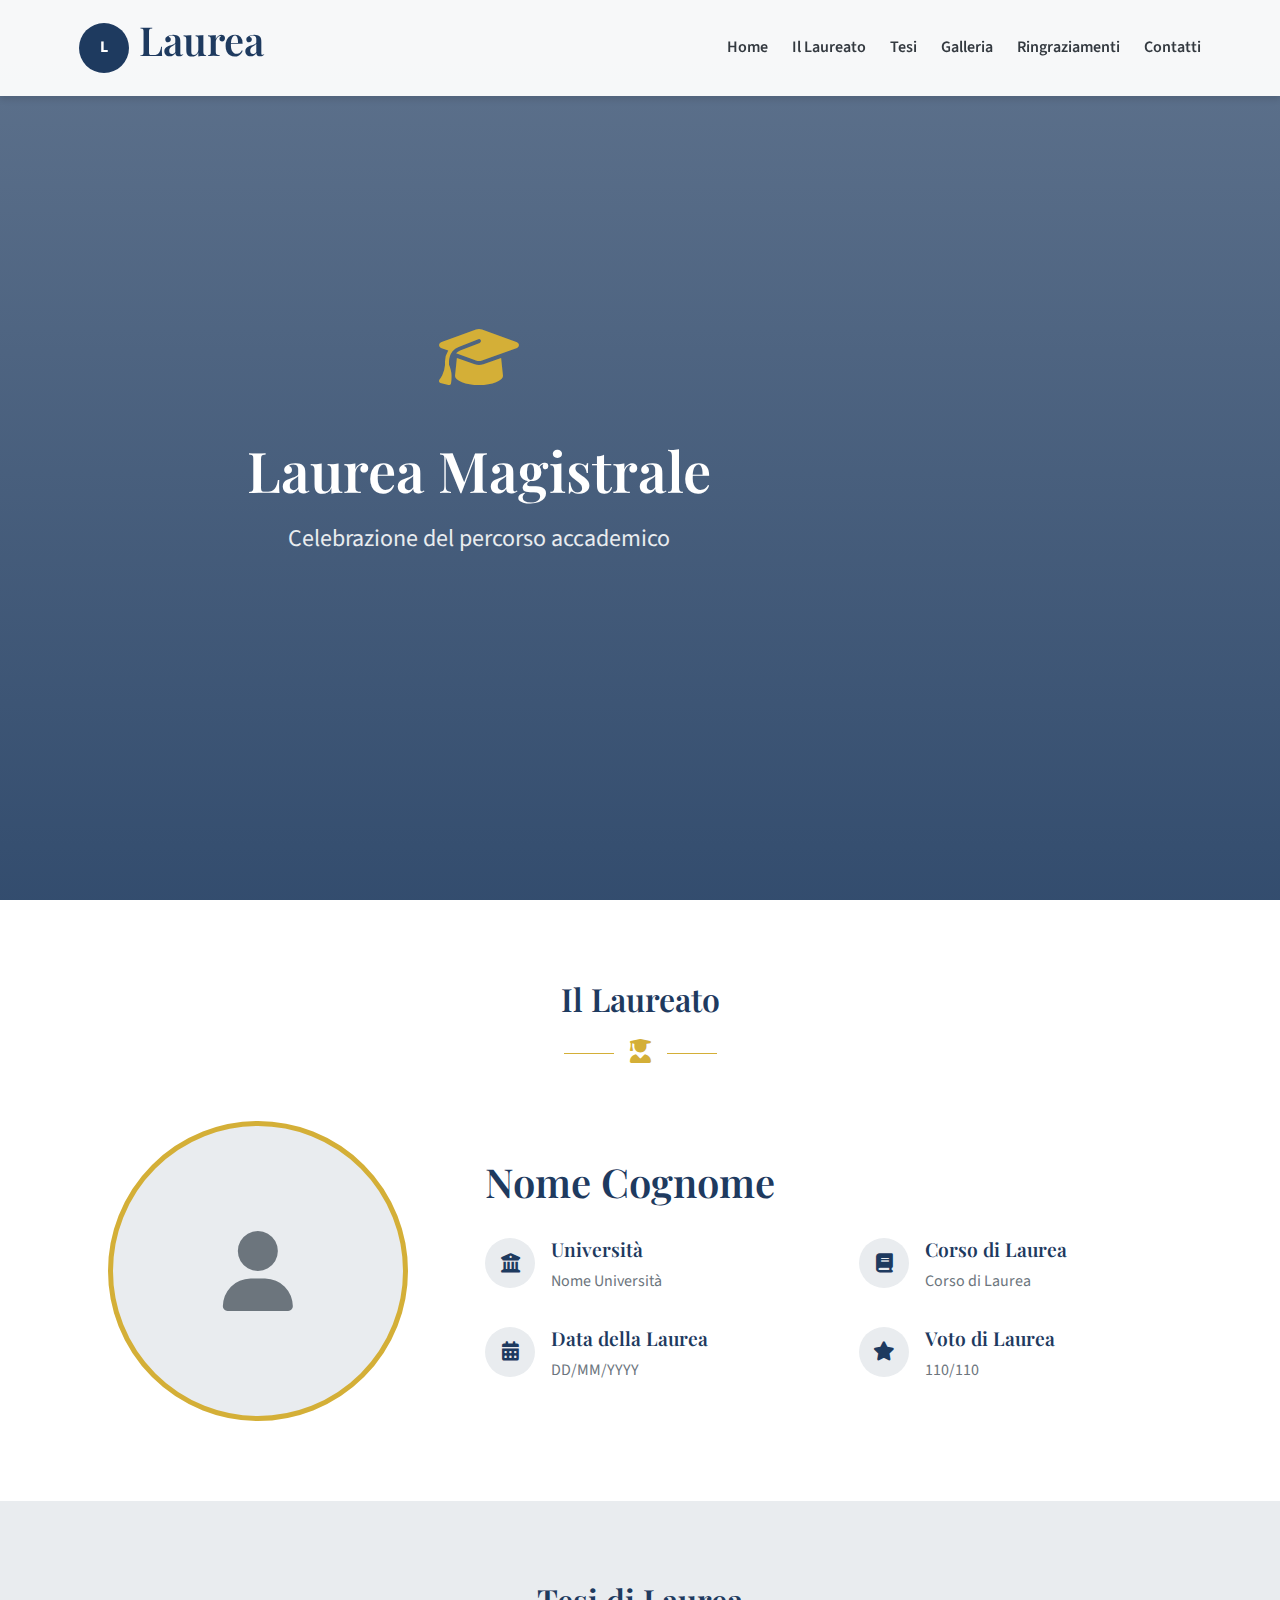
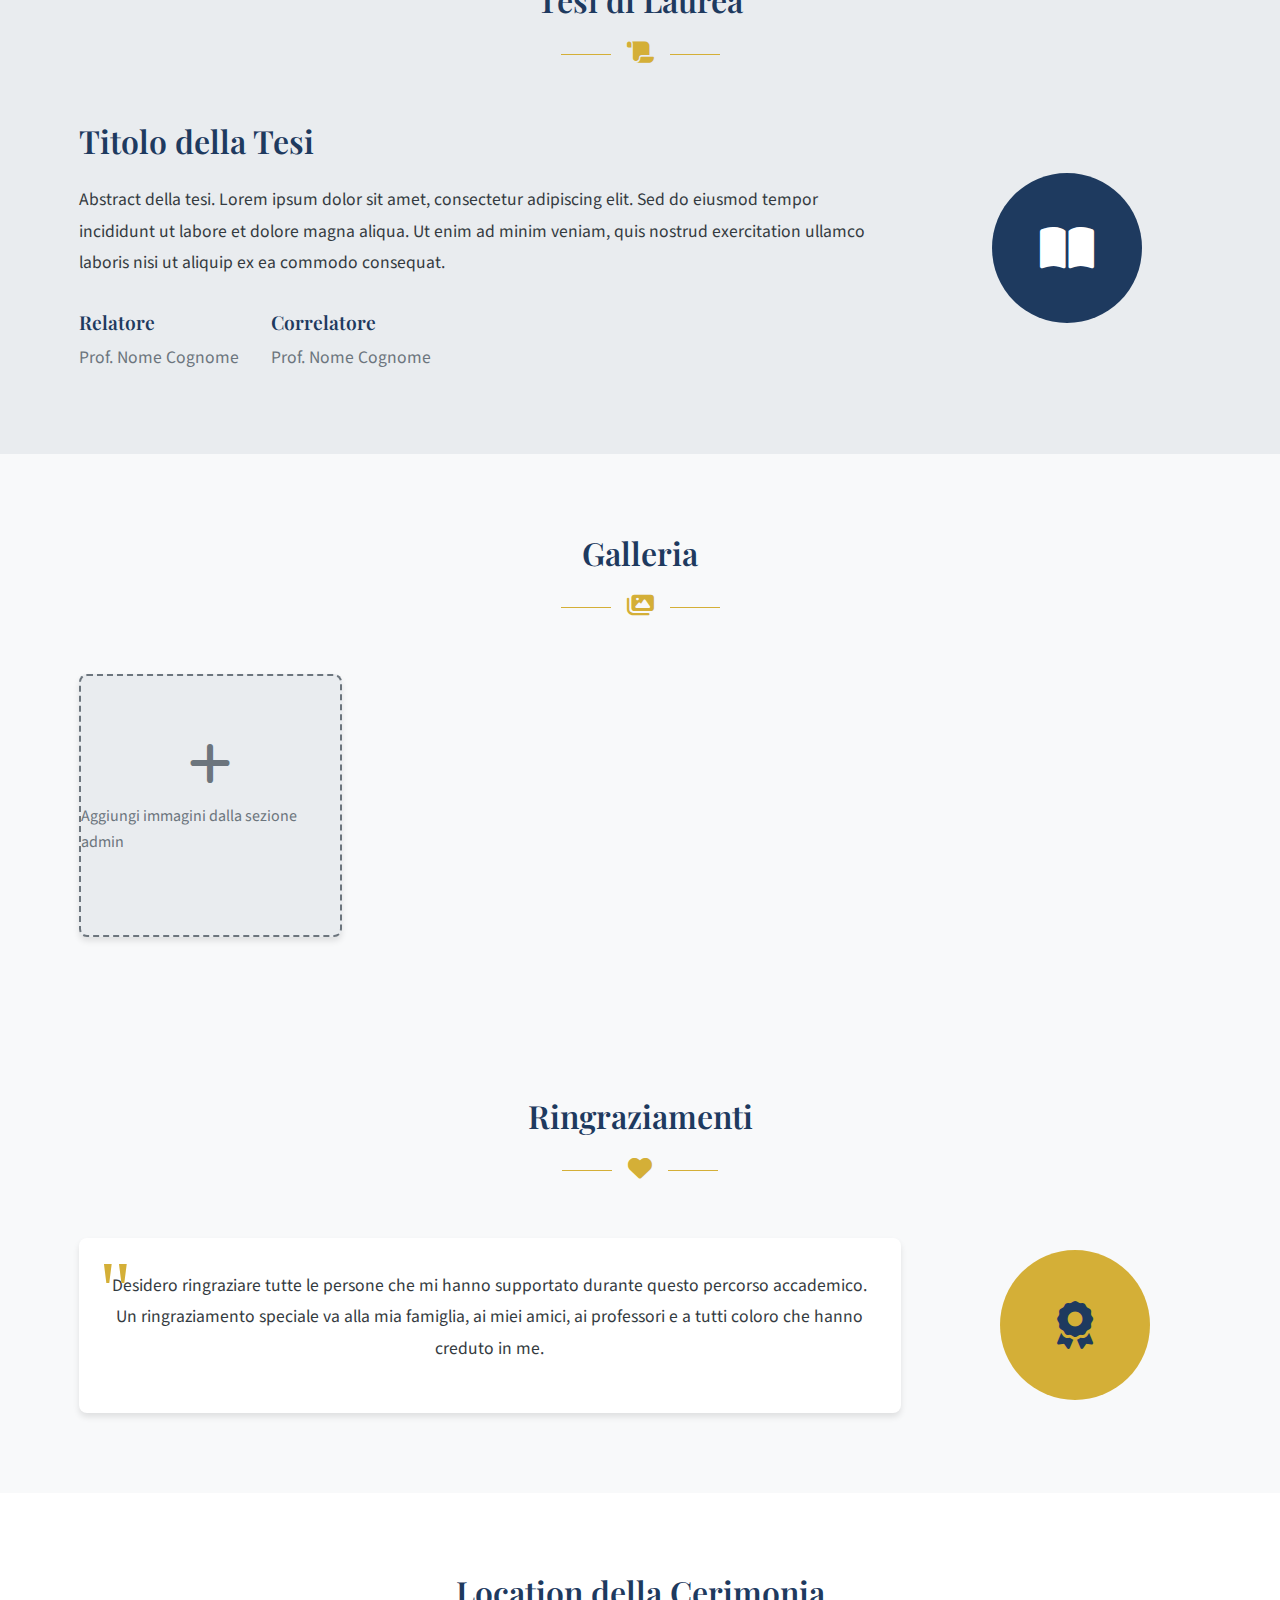
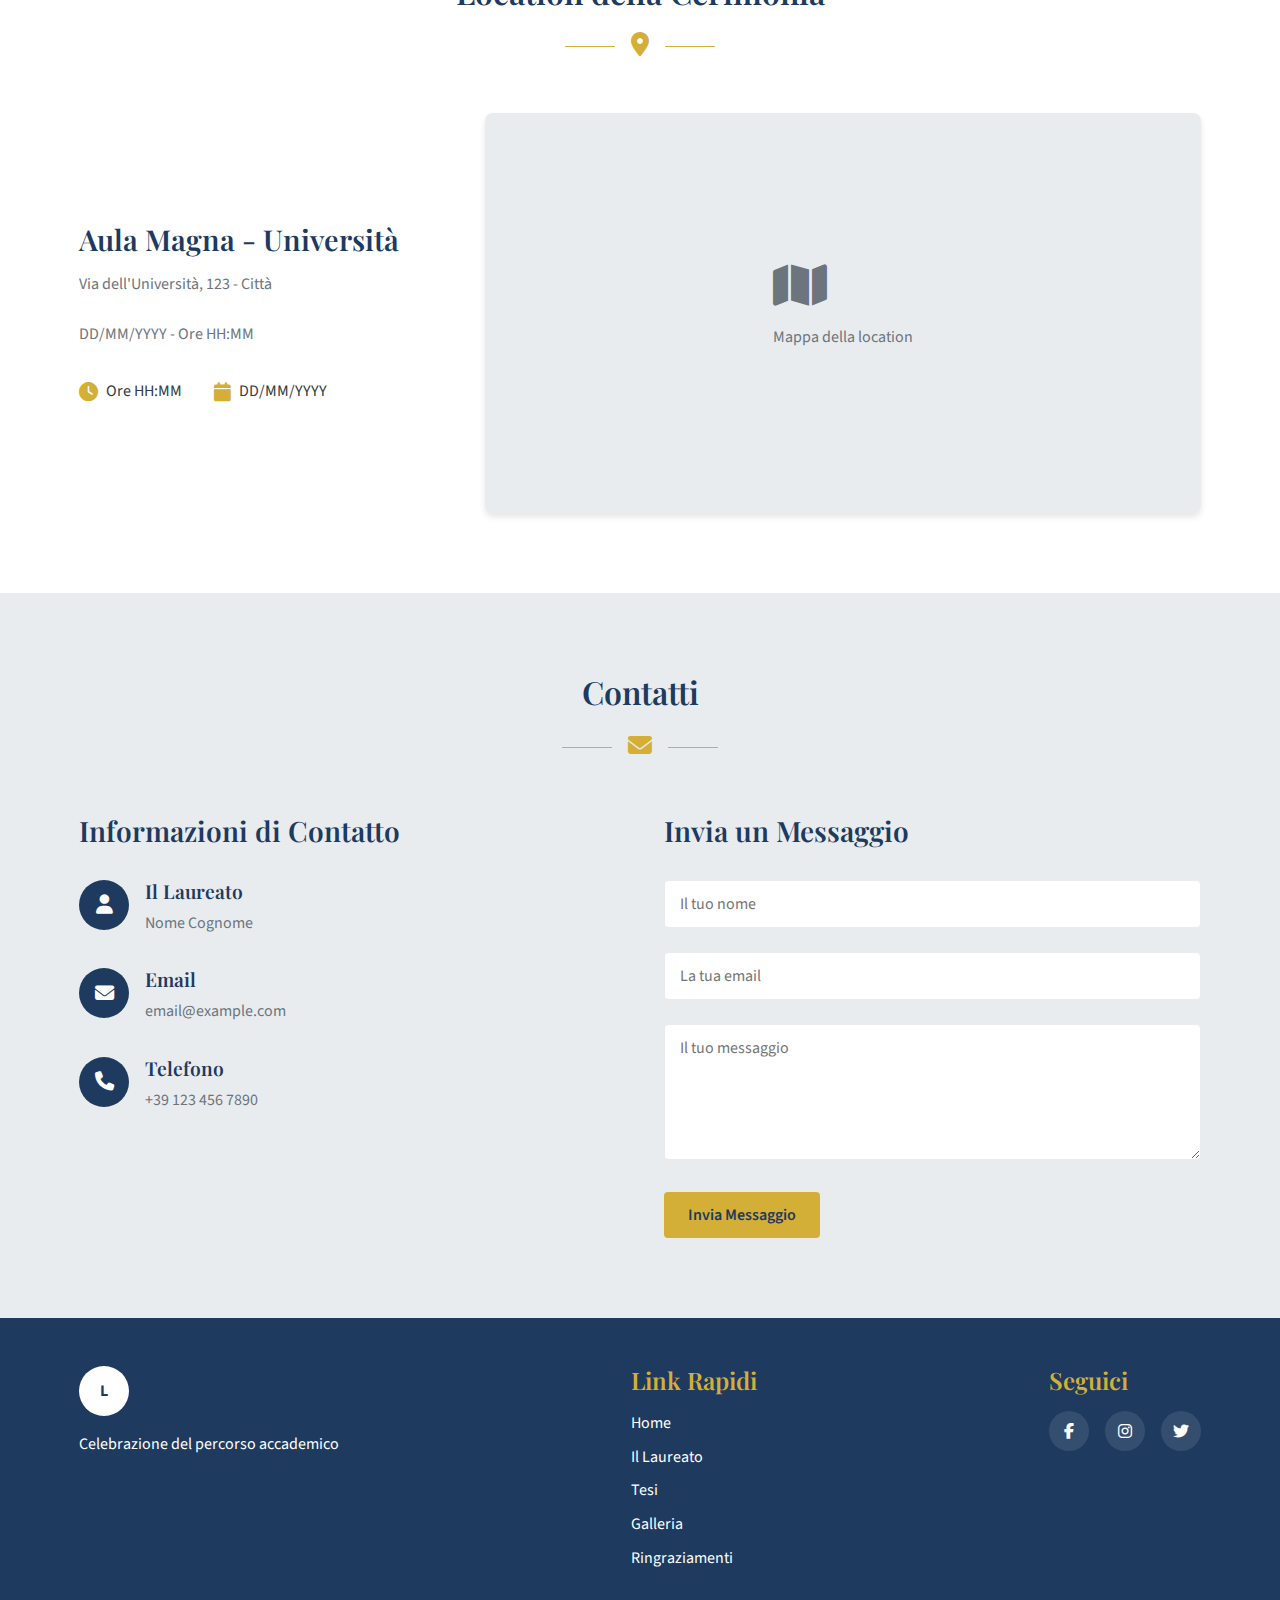
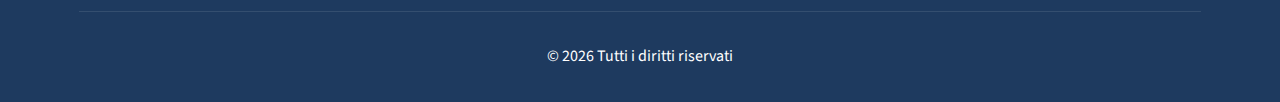
<file: laurea/index.html>
<!DOCTYPE html>
<html lang="it">
<head>
    <meta charset="UTF-8">
    <meta name="viewport" content="width=device-width, initial-scale=1.0">
    <title>Laurea - Sito Eventi</title>
    <link rel="stylesheet" href="assets/css/style.css">
    <link rel="preconnect" href="https://fonts.googleapis.com">
    <link rel="preconnect" href="https://fonts.gstatic.com" crossorigin>
    <link href="https://fonts.googleapis.com/css2?family=Playfair+Display:wght@400;500;600;700&family=Source+Sans+Pro:wght@300;400;600&display=swap" rel="stylesheet">
    <link rel="stylesheet" href="https://cdnjs.cloudflare.com/ajax/libs/font-awesome/6.4.0/css/all.min.css">
</head>
<body>
    <!-- Header -->
    <header class="header">
        <div class="container">
            <div class="logo-container">
                <div class="logo" id="siteLogo">
                    <!-- Logo will be populated via JavaScript -->
                </div>
                <h1 id="siteName">Laurea</h1>
            </div>
            <nav class="nav">
                <ul>
                    <li><a href="#hero">Home</a></li>
                    <li><a href="#graduate">Il Laureato</a></li>
                    <li><a href="#thesis">Tesi</a></li>
                    <li><a href="#gallery">Galleria</a></li>
                    <li><a href="#thanks">Ringraziamenti</a></li>
                    <li><a href="#contact">Contatti</a></li>
                </ul>
            </nav>
            <div class="mobile-menu-toggle">
                <i class="fas fa-bars"></i>
            </div>
        </div>
    </header>

    <!-- Hero Section -->
    <section id="hero" class="hero">
        <div class="hero-background" id="heroBackground">
            <!-- Background image will be set via JavaScript -->
        </div>
        <div class="hero-overlay"></div>
        <div class="container">
            <div class="hero-content">
                <div class="academic-cap">
                    <i class="fas fa-graduation-cap"></i>
                </div>
                <h1 id="heroTitle">Laurea Magistrale</h1>
                <p id="heroSubtitle">Celebrazione del percorso accademico</p>
                <div class="countdown" id="countdown">
                    <div class="countdown-item">
                        <span class="countdown-number" id="days">00</span>
                        <span class="countdown-label">Giorni</span>
                    </div>
                    <div class="countdown-item">
                        <span class="countdown-number" id="hours">00</span>
                        <span class="countdown-label">Ore</span>
                    </div>
                    <div class="countdown-item">
                        <span class="countdown-number" id="minutes">00</span>
                        <span class="countdown-label">Minuti</span>
                    </div>
                    <div class="countdown-item">
                        <span class="countdown-number" id="seconds">00</span>
                        <span class="countdown-label">Secondi</span>
                    </div>
                </div>
            </div>
        </div>
    </section>

    <!-- Graduate Section -->
    <section id="graduate" class="graduate">
        <div class="container">
            <div class="section-header">
                <h2 id="graduateTitle">Il Laureato</h2>
                <div class="section-divider">
                    <div class="divider-line"></div>
                    <div class="divider-icon">
                        <i class="fas fa-user-graduate"></i>
                    </div>
                    <div class="divider-line"></div>
                </div>
            </div>
            <div class="graduate-content">
                <div class="graduate-image">
                    <div class="image-placeholder" id="graduateImage">
                        <i class="fas fa-user"></i>
                    </div>
                </div>
                <div class="graduate-info">
                    <h3 id="graduateName">Nome Cognome</h3>
                    <div class="info-grid">
                        <div class="info-item">
                            <div class="info-icon">
                                <i class="fas fa-university"></i>
                            </div>
                            <div class="info-content">
                                <h4>Università</h4>
                                <p id="graduateUniversity">Nome Università</p>
                            </div>
                        </div>
                        <div class="info-item">
                            <div class="info-icon">
                                <i class="fas fa-book"></i>
                            </div>
                            <div class="info-content">
                                <h4>Corso di Laurea</h4>
                                <p id="graduateCourse">Corso di Laurea</p>
                            </div>
                        </div>
                        <div class="info-item">
                            <div class="info-icon">
                                <i class="fas fa-calendar-alt"></i>
                            </div>
                            <div class="info-content">
                                <h4>Data della Laurea</h4>
                                <p id="graduateDate">DD/MM/YYYY</p>
                            </div>
                        </div>
                        <div class="info-item">
                            <div class="info-icon">
                                <i class="fas fa-star"></i>
                            </div>
                            <div class="info-content">
                                <h4>Voto di Laurea</h4>
                                <p id="graduateGrade">110/110</p>
                            </div>
                        </div>
                    </div>
                </div>
            </div>
        </div>
    </section>

    <!-- Thesis Section -->
    <section id="thesis" class="thesis">
        <div class="container">
            <div class="section-header">
                <h2 id="thesisTitle">Tesi di Laurea</h2>
                <div class="section-divider">
                    <div class="divider-line"></div>
                    <div class="divider-icon">
                        <i class="fas fa-scroll"></i>
                    </div>
                    <div class="divider-line"></div>
                </div>
            </div>
            <div class="thesis-content">
                <div class="thesis-main">
                    <h3 id="thesisTopic">Titolo della Tesi</h3>
                    <p id="thesisAbstract">Abstract della tesi. Lorem ipsum dolor sit amet, consectetur adipiscing elit. Sed do eiusmod tempor incididunt ut labore et dolore magna aliqua. Ut enim ad minim veniam, quis nostrud exercitation ullamco laboris nisi ut aliquip ex ea commodo consequat.</p>
                    <div class="thesis-details">
                        <div class="detail-item">
                            <h4>Relatore</h4>
                            <p id="thesisSupervisor">Prof. Nome Cognome</p>
                        </div>
                        <div class="detail-item">
                            <h4>Correlatore</h4>
                            <p id="thesisCoSupervisor">Prof. Nome Cognome</p>
                        </div>
                    </div>
                </div>
                <div class="thesis-decoration">
                    <div class="thesis-icon">
                        <i class="fas fa-book-open"></i>
                    </div>
                </div>
            </div>
        </div>
    </section>

    <!-- Gallery Section -->
    <section id="gallery" class="gallery">
        <div class="container">
            <div class="section-header">
                <h2 id="galleryTitle">Galleria</h2>
                <div class="section-divider">
                    <div class="divider-line"></div>
                    <div class="divider-icon">
                        <i class="fas fa-images"></i>
                    </div>
                    <div class="divider-line"></div>
                </div>
            </div>
            <div class="gallery-grid" id="galleryGrid">
                <!-- Gallery images will be populated via JavaScript -->
                <div class="gallery-item empty">
                    <i class="fas fa-plus"></i>
                    <p>Aggiungi immagini dalla sezione admin</p>
                </div>
            </div>
        </div>
    </section>

    <!-- Thanks Section -->
    <section id="thanks" class="thanks">
        <div class="container">
            <div class="section-header">
                <h2>Ringraziamenti</h2>
                <div class="section-divider">
                    <div class="divider-line"></div>
                    <div class="divider-icon">
                        <i class="fas fa-heart"></i>
                    </div>
                    <div class="divider-line"></div>
                </div>
            </div>
            <div class="thanks-content">
                <div class="thanks-text" id="thanksText">
                    <p>Desidero ringraziare tutte le persone che mi hanno supportato durante questo percorso accademico. Un ringraziamento speciale va alla mia famiglia, ai miei amici, ai professori e a tutti coloro che hanno creduto in me.</p>
                </div>
                <div class="thanks-decoration">
                    <div class="thanks-icon">
                        <i class="fas fa-award"></i>
                    </div>
                </div>
            </div>
        </div>
    </section>

    <!-- Map Section -->
    <section id="map" class="map-section">
        <div class="container">
            <div class="section-header">
                <h2>Location della Cerimonia</h2>
                <div class="section-divider">
                    <div class="divider-line"></div>
                    <div class="divider-icon">
                        <i class="fas fa-map-marker-alt"></i>
                    </div>
                    <div class="divider-line"></div>
                </div>
            </div>
            <div class="map-content">
                <div class="map-info">
                    <h3 id="ceremonyLocation">Aula Magna - Università</h3>
                    <p id="ceremonyAddress">Via dell'Università, 123 - Città</p>
                    <p id="ceremonyDateTime">DD/MM/YYYY - Ore HH:MM</p>
                    <div class="location-details">
                        <div class="detail">
                            <i class="fas fa-clock"></i>
                            <span id="ceremonyTime">Ore HH:MM</span>
                        </div>
                        <div class="detail">
                            <i class="fas fa-calendar"></i>
                            <span id="ceremonyDate">DD/MM/YYYY</span>
                        </div>
                    </div>
                </div>
                <div class="map-container">
                    <div id="mapPlaceholder">
                        <i class="fas fa-map"></i>
                        <p>Mappa della location</p>
                    </div>
                </div>
            </div>
        </div>
    </section>

    <!-- Contact Section -->
    <section id="contact" class="contact">
        <div class="container">
            <div class="section-header">
                <h2>Contatti</h2>
                <div class="section-divider">
                    <div class="divider-line"></div>
                    <div class="divider-icon">
                        <i class="fas fa-envelope"></i>
                    </div>
                    <div class="divider-line"></div>
                </div>
            </div>
            <div class="contact-content">
                <div class="contact-info">
                    <h3>Informazioni di Contatto</h3>
                    <div class="contact-item">
                        <div class="contact-icon">
                            <i class="fas fa-user"></i>
                        </div>
                        <div class="contact-details">
                            <h4>Il Laureato</h4>
                            <p id="contactName">Nome Cognome</p>
                        </div>
                    </div>
                    <div class="contact-item">
                        <div class="contact-icon">
                            <i class="fas fa-envelope"></i>
                        </div>
                        <div class="contact-details">
                            <h4>Email</h4>
                            <p id="contactEmail">email@example.com</p>
                        </div>
                    </div>
                    <div class="contact-item">
                        <div class="contact-icon">
                            <i class="fas fa-phone"></i>
                        </div>
                        <div class="contact-details">
                            <h4>Telefono</h4>
                            <p id="contactPhone">+39 123 456 7890</p>
                        </div>
                    </div>
                </div>
                <div class="contact-form">
                    <h3>Invia un Messaggio</h3>
                    <form id="messageForm">
                        <div class="form-group">
                            <input type="text" id="senderName" placeholder="Il tuo nome" required>
                        </div>
                        <div class="form-group">
                            <input type="email" id="senderEmail" placeholder="La tua email" required>
                        </div>
                        <div class="form-group">
                            <textarea id="senderMessage" rows="5" placeholder="Il tuo messaggio" required></textarea>
                        </div>
                        <button type="submit" class="btn btn-primary">Invia Messaggio</button>
                    </form>
                </div>
            </div>
        </div>
    </section>

    <!-- Footer -->
    <footer class="footer">
        <div class="container">
            <div class="footer-content">
                <div class="footer-logo">
                    <div class="logo" id="footerLogo">
                        <!-- Logo will be populated via JavaScript -->
                    </div>
                    <p id="footerText">Celebrazione del percorso accademico</p>
                </div>
                <div class="footer-links">
                    <h4>Link Rapidi</h4>
                    <ul>
                        <li><a href="#hero">Home</a></li>
                        <li><a href="#graduate">Il Laureato</a></li>
                        <li><a href="#thesis">Tesi</a></li>
                        <li><a href="#gallery">Galleria</a></li>
                        <li><a href="#thanks">Ringraziamenti</a></li>
                    </ul>
                </div>
                <div class="footer-social">
                    <h4>Seguici</h4>
                    <div class="social-links">
                        <a href="#"><i class="fab fa-facebook-f"></i></a>
                        <a href="#"><i class="fab fa-instagram"></i></a>
                        <a href="#"><i class="fab fa-twitter"></i></a>
                    </div>
                </div>
            </div>
            <div class="footer-bottom">
                <p>&copy; <span id="currentYear"></span> Tutti i diritti riservati</p>
            </div>
        </div>
    </footer>

    <script src="assets/js/main.js"></script>
</body>
</html>
</file>
<file: laurea/assets/css/style.css>
/* Reset e variabili */
:root {
    --primary-color: #1e3a5f; /* Blu accademico */
    --secondary-color: #d4af37; /* Oro */
    --accent-color: #8b7355; /* Bronzo */
    --light-color: #f8f9fa;
    --dark-color: #343a40;
    --gray-color: #6c757d;
    --light-gray: #e9ecef;
    --font-heading: 'Playfair Display', serif;
    --font-body: 'Source Sans Pro', sans-serif;
    --shadow: 0 4px 6px rgba(0, 0, 0, 0.1);
    --transition: all 0.3s ease;
}

* {
    margin: 0;
    padding: 0;
    box-sizing: border-box;
}

html {
    scroll-behavior: smooth;
}

body {
    font-family: var(--font-body);
    line-height: 1.6;
    color: var(--dark-color);
    background-color: var(--light-color);
}

.container {
    width: 90%;
    max-width: 1200px;
    margin: 0 auto;
    padding: 0 15px;
}

/* Typography */
h1, h2, h3, h4, h5, h6 {
    font-family: var(--font-heading);
    font-weight: 600;
    line-height: 1.2;
    margin-bottom: 1rem;
    color: var(--primary-color);
}

h1 {
    font-size: 2.5rem;
}

h2 {
    font-size: 2rem;
}

h3 {
    font-size: 1.75rem;
}

h4 {
    font-size: 1.5rem;
}

p {
    margin-bottom: 1rem;
}

a {
    text-decoration: none;
    color: inherit;
    transition: var(--transition);
}

/* Buttons */
.btn {
    display: inline-block;
    padding: 12px 24px;
    border: none;
    border-radius: 4px;
    font-family: var(--font-body);
    font-size: 1rem;
    font-weight: 600;
    text-align: center;
    cursor: pointer;
    transition: var(--transition);
}

.btn-primary {
    background-color: var(--secondary-color);
    color: var(--primary-color);
}

.btn-primary:hover {
    background-color: #c19d2e;
    transform: translateY(-2px);
}

/* Header */
.header {
    position: fixed;
    top: 0;
    left: 0;
    width: 100%;
    background-color: rgba(255, 255, 255, 0.95);
    box-shadow: var(--shadow);
    z-index: 1000;
    transition: var(--transition);
}

.header .container {
    display: flex;
    justify-content: space-between;
    align-items: center;
    padding: 1rem 15px;
}

.logo-container {
    display: flex;
    align-items: center;
}

.logo {
    width: 50px;
    height: 50px;
    background-color: var(--primary-color);
    border-radius: 50%;
    display: flex;
    align-items: center;
    justify-content: center;
    color: white;
    font-weight: bold;
    margin-right: 10px;
}

.nav ul {
    display: flex;
    list-style: none;
}

.nav li {
    margin-left: 1.5rem;
}

.nav a {
    font-weight: 600;
    position: relative;
}

.nav a::after {
    content: '';
    position: absolute;
    bottom: -5px;
    left: 0;
    width: 0;
    height: 2px;
    background-color: var(--secondary-color);
    transition: var(--transition);
}

.nav a:hover::after {
    width: 100%;
}

.mobile-menu-toggle {
    display: none;
    font-size: 1.5rem;
    cursor: pointer;
}

/* Hero Section */
.hero {
    position: relative;
    height: 100vh;
    display: flex;
    align-items: center;
    justify-content: center;
    text-align: center;
    color: white;
    overflow: hidden;
}

.hero-background {
    position: absolute;
    top: 0;
    left: 0;
    width: 100%;
    height: 100%;
    background-size: cover;
    background-position: center;
    z-index: -2;
}

.hero-overlay {
    position: absolute;
    top: 0;
    left: 0;
    width: 100%;
    height: 100%;
    background: linear-gradient(rgba(30, 58, 95, 0.7), rgba(30, 58, 95, 0.9));
    z-index: -1;
}

.hero-content {
    max-width: 800px;
    z-index: 1;
}

.academic-cap {
    font-size: 4rem;
    margin-bottom: 1.5rem;
    color: var(--secondary-color);
    animation: float 3s ease-in-out infinite;
}

@keyframes float {
    0% { transform: translateY(0px); }
    50% { transform: translateY(-10px); }
    100% { transform: translateY(0px); }
}

.hero h1 {
    font-size: 3.5rem;
    margin-bottom: 1rem;
    color: white;
}

.hero p {
    font-size: 1.5rem;
    margin-bottom: 2rem;
    color: var(--light-gray);
}

.countdown {
    display: flex;
    justify-content: center;
    margin-top: 2rem;
}

.countdown-item {
    margin: 0 1rem;
    text-align: center;
}

.countdown-number {
    display: block;
    font-size: 2.5rem;
    font-weight: 700;
    background-color: rgba(255, 255, 255, 0.2);
    border-radius: 8px;
    padding: 10px;
    min-width: 80px;
    margin-bottom: 5px;
}

.countdown-label {
    font-size: 0.9rem;
    text-transform: uppercase;
    letter-spacing: 1px;
}

/* Section Styles */
section {
    padding: 5rem 0;
}

.section-header {
    text-align: center;
    margin-bottom: 3rem;
}

.section-divider {
    display: flex;
    align-items: center;
    justify-content: center;
    margin-top: 1rem;
}

.divider-line {
    height: 1px;
    width: 50px;
    background-color: var(--secondary-color);
}

.divider-icon {
    margin: 0 1rem;
    color: var(--secondary-color);
    font-size: 1.5rem;
}

/* Graduate Section */
.graduate {
    background-color: white;
}

.graduate-content {
    display: flex;
    align-items: center;
    gap: 3rem;
}

.graduate-image {
    flex: 1;
    display: flex;
    justify-content: center;
}

.image-placeholder {
    width: 300px;
    height: 300px;
    border-radius: 50%;
    background-color: var(--light-gray);
    display: flex;
    align-items: center;
    justify-content: center;
    font-size: 5rem;
    color: var(--gray-color);
    border: 5px solid var(--secondary-color);
    overflow: hidden;
}

.image-placeholder img {
    width: 100%;
    height: 100%;
    object-fit: cover;
}

.graduate-info {
    flex: 2;
}

.graduate-info h3 {
    font-size: 2.5rem;
    margin-bottom: 2rem;
    color: var(--primary-color);
}

.info-grid {
    display: grid;
    grid-template-columns: repeat(2, 1fr);
    gap: 2rem;
}

.info-item {
    display: flex;
    align-items: flex-start;
    gap: 1rem;
}

.info-icon {
    width: 50px;
    height: 50px;
    background-color: var(--light-gray);
    border-radius: 50%;
    display: flex;
    align-items: center;
    justify-content: center;
    color: var(--primary-color);
    font-size: 1.2rem;
    flex-shrink: 0;
}

.info-content h4 {
    font-size: 1.2rem;
    margin-bottom: 0.5rem;
    color: var(--primary-color);
}

.info-content p {
    margin-bottom: 0;
    color: var(--gray-color);
}

/* Thesis Section */
.thesis {
    background-color: var(--light-gray);
}

.thesis-content {
    display: flex;
    gap: 3rem;
    align-items: center;
}

.thesis-main {
    flex: 3;
}

.thesis-decoration {
    flex: 1;
    display: flex;
    justify-content: center;
}

.thesis-icon {
    width: 150px;
    height: 150px;
    background-color: var(--primary-color);
    border-radius: 50%;
    display: flex;
    align-items: center;
    justify-content: center;
    color: white;
    font-size: 3rem;
}

.thesis-main h3 {
    font-size: 2rem;
    margin-bottom: 1.5rem;
    color: var(--primary-color);
}

.thesis-main p {
    font-size: 1.1rem;
    line-height: 1.8;
    margin-bottom: 2rem;
}

.thesis-details {
    display: flex;
    gap: 2rem;
}

.detail-item h4 {
    font-size: 1.2rem;
    margin-bottom: 0.5rem;
    color: var(--primary-color);
}

.detail-item p {
    margin-bottom: 0;
    color: var(--gray-color);
}

/* Gallery Section */
.gallery-grid {
    display: grid;
    grid-template-columns: repeat(auto-fill, minmax(250px, 1fr));
    gap: 1.5rem;
}

.gallery-item {
    position: relative;
    border-radius: 8px;
    overflow: hidden;
    box-shadow: var(--shadow);
    transition: var(--transition);
    aspect-ratio: 1;
}

.gallery-item:hover {
    transform: translateY(-5px);
    box-shadow: 0 10px 20px rgba(0, 0, 0, 0.15);
}

.gallery-item img {
    width: 100%;
    height: 100%;
    object-fit: cover;
    display: block;
}

.gallery-item.empty {
    display: flex;
    flex-direction: column;
    align-items: center;
    justify-content: center;
    background-color: var(--light-gray);
    color: var(--gray-color);
    border: 2px dashed var(--gray-color);
}

.gallery-item.empty i {
    font-size: 3rem;
    margin-bottom: 1rem;
}

/* Thanks Section */
.thanks-content {
    display: flex;
    gap: 3rem;
    align-items: center;
}

.thanks-text {
    flex: 3;
    font-size: 1.1rem;
    line-height: 1.8;
    text-align: center;
    padding: 2rem;
    background-color: white;
    border-radius: 8px;
    box-shadow: var(--shadow);
    position: relative;
}

.thanks-text::before {
    content: '"';
    font-size: 5rem;
    color: var(--secondary-color);
    position: absolute;
    top: -20px;
    left: 20px;
    font-family: Georgia, serif;
}

.thanks-decoration {
    flex: 1;
    display: flex;
    justify-content: center;
}

.thanks-icon {
    width: 150px;
    height: 150px;
    background-color: var(--secondary-color);
    border-radius: 50%;
    display: flex;
    align-items: center;
    justify-content: center;
    color: var(--primary-color);
    font-size: 3rem;
}

/* Map Section */
.map-section {
    background-color: white;
}

.map-content {
    display: flex;
    gap: 3rem;
    align-items: center;
}

.map-info {
    flex: 1;
}

.map-info h3 {
    font-size: 1.8rem;
    margin-bottom: 1rem;
    color: var(--primary-color);
}

.map-info p {
    margin-bottom: 1.5rem;
    color: var(--gray-color);
}

.location-details {
    display: flex;
    gap: 2rem;
    margin-top: 2rem;
}

.detail {
    display: flex;
    align-items: center;
    gap: 0.5rem;
}

.detail i {
    color: var(--secondary-color);
    font-size: 1.2rem;
}

.map-container {
    flex: 2;
    height: 400px;
    background-color: var(--light-gray);
    border-radius: 8px;
    overflow: hidden;
    box-shadow: var(--shadow);
    display: flex;
    align-items: center;
    justify-content: center;
    color: var(--gray-color);
    flex-direction: column;
}

.map-container i {
    font-size: 3rem;
    margin-bottom: 1rem;
}

/* Contact Section */
.contact {
    background-color: var(--light-gray);
}

.contact-content {
    display: flex;
    gap: 3rem;
}

.contact-info {
    flex: 1;
}

.contact-info h3 {
    margin-bottom: 2rem;
    color: var(--primary-color);
}

.contact-item {
    display: flex;
    align-items: flex-start;
    gap: 1rem;
    margin-bottom: 2rem;
}

.contact-icon {
    width: 50px;
    height: 50px;
    background-color: var(--primary-color);
    border-radius: 50%;
    display: flex;
    align-items: center;
    justify-content: center;
    color: white;
    font-size: 1.2rem;
    flex-shrink: 0;
}

.contact-details h4 {
    font-size: 1.2rem;
    margin-bottom: 0.5rem;
    color: var(--primary-color);
}

.contact-details p {
    margin-bottom: 0;
    color: var(--gray-color);
}

.contact-form {
    flex: 1;
}

.contact-form h3 {
    margin-bottom: 2rem;
    color: var(--primary-color);
}

.form-group {
    margin-bottom: 1.5rem;
}

.form-group input,
.form-group textarea {
    width: 100%;
    padding: 12px 15px;
    border: 1px solid var(--light-gray);
    border-radius: 4px;
    font-family: var(--font-body);
    font-size: 1rem;
    transition: var(--transition);
}

.form-group input:focus,
.form-group textarea:focus {
    outline: none;
    border-color: var(--primary-color);
    box-shadow: 0 0 0 2px rgba(30, 58, 95, 0.2);
}

/* Footer */
.footer {
    background-color: var(--primary-color);
    color: white;
    padding: 3rem 0 1rem;
}

.footer-content {
    display: flex;
    justify-content: space-between;
    margin-bottom: 2rem;
}

.footer-logo .logo {
    background-color: white;
    color: var(--primary-color);
    margin-bottom: 1rem;
}

.footer-links h4,
.footer-social h4 {
    margin-bottom: 1rem;
    color: var(--secondary-color);
}

.footer-links ul {
    list-style: none;
}

.footer-links li {
    margin-bottom: 0.5rem;
}

.footer-links a:hover {
    color: var(--secondary-color);
}

.social-links {
    display: flex;
    gap: 1rem;
}

.social-links a {
    display: flex;
    align-items: center;
    justify-content: center;
    width: 40px;
    height: 40px;
    background-color: rgba(255, 255, 255, 0.1);
    border-radius: 50%;
    transition: var(--transition);
}

.social-links a:hover {
    background-color: var(--secondary-color);
    color: var(--primary-color);
}

.footer-bottom {
    text-align: center;
    padding-top: 2rem;
    border-top: 1px solid rgba(255, 255, 255, 0.1);
}

/* Responsive Design */
@media (max-width: 992px) {
    .graduate-content,
    .thesis-content,
    .thanks-content,
    .map-content,
    .contact-content {
        flex-direction: column;
    }
    
    .info-grid {
        grid-template-columns: 1fr;
    }
    
    .thesis-details {
        flex-direction: column;
        gap: 1rem;
    }
    
    .location-details {
        flex-direction: column;
        gap: 1rem;
    }
    
    .footer-content {
        flex-direction: column;
        gap: 2rem;
    }
}

@media (max-width: 768px) {
    .nav {
        display: none;
    }
    
    .mobile-menu-toggle {
        display: block;
    }
    
    .hero h1 {
        font-size: 2.5rem;
    }
    
    .hero p {
        font-size: 1.2rem;
    }
    
    .countdown {
        flex-wrap: wrap;
    }
    
    .countdown-item {
        margin: 0.5rem;
    }
    
    .countdown-number {
        font-size: 2rem;
        min-width: 60px;
    }
    
    .gallery-grid {
        grid-template-columns: repeat(auto-fill, minmax(200px, 1fr));
    }
}

@media (max-width: 576px) {
    h1 {
        font-size: 2rem;
    }
    
    h2 {
        font-size: 1.75rem;
    }
    
    section {
        padding: 3rem 0;
    }
    
    .academic-cap {
        font-size: 3rem;
    }
    
    .image-placeholder {
        width: 200px;
        height: 200px;
        font-size: 3rem;
    }
    
    .gallery-grid {
        grid-template-columns: 1fr;
    }
}
</file>
